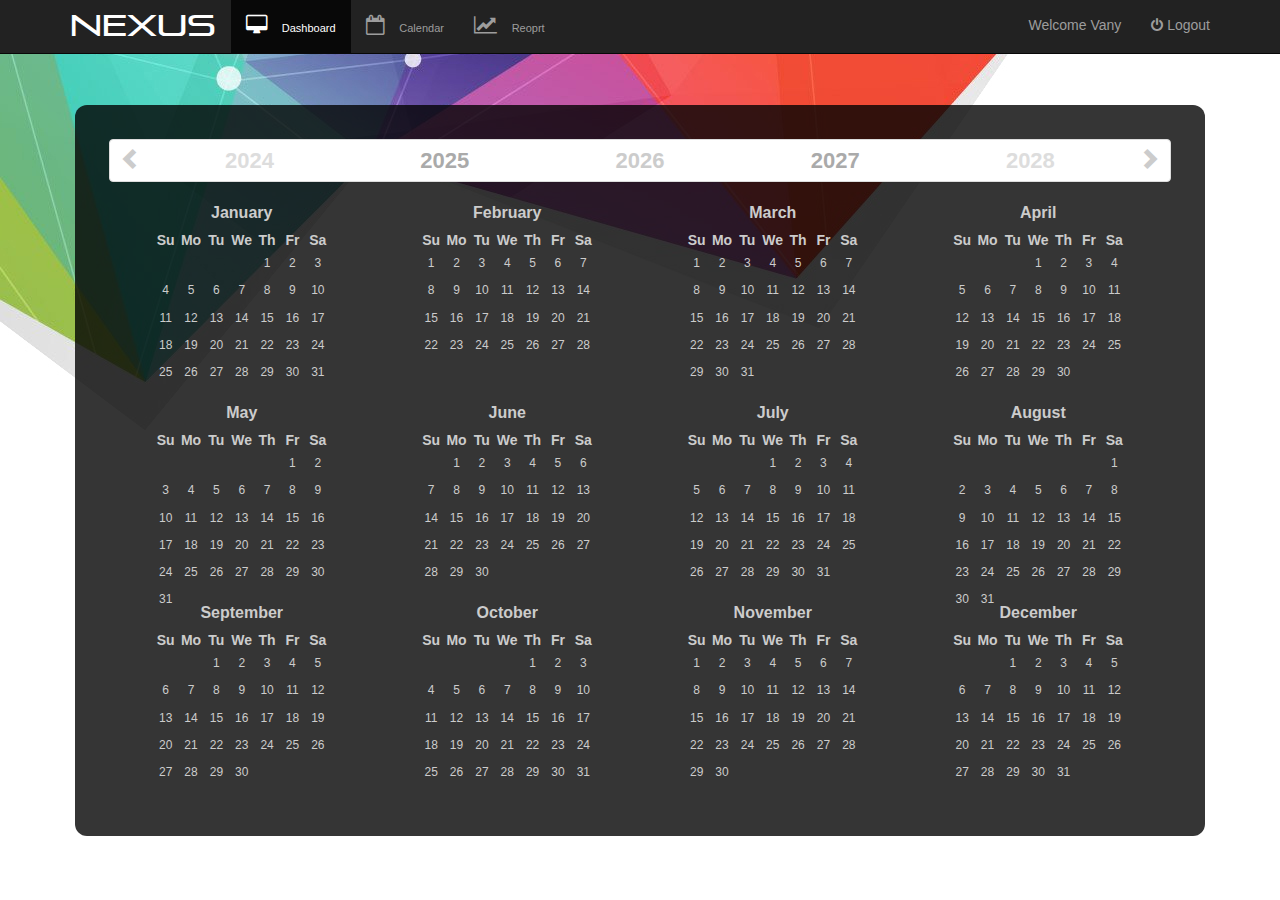
<file: index.html>
<!DOCTYPE html>
<html lang="en">
<head>
  <title>Nexus</title>
  <meta charset="utf-8">
  <meta name="viewport" content="width=device-width, initial-scale=1">
  <link rel="stylesheet" href="https://maxcdn.bootstrapcdn.com/bootstrap/3.3.7/css/bootstrap.min.css">
  <link href="font-awesome/css/font-awesome.min.css" rel="stylesheet" type="text/css">
  <link href="css/bootstrap-year-calendar.css" rel="stylesheet">
  
  <!-- my styles -->
  <link href="css/styles.css" rel="stylesheet">
  
  <script src="js/jquery.js"></script>
  <script src="js/bootstrap-year-calendar.js"></script>
  <script src="js/bootstrap-datepicker.min.js"></script>
  <script src="https://maxcdn.bootstrapcdn.com/bootstrap/3.3.7/js/bootstrap.min.js"></script>
  <script src="js/bootstrap-popover.js"></script>

  
</head>
<body class="dashbody">

	<nav class="navbar navbar-inverse navbar-fixed-top" role="navigation">
    
            <div class="container">
            
                <div class="navbar-header">
                  <button type="button" class="navbar-toggle" data-toggle="collapse" data-target="#myNavbar">
                    <span class="icon-bar"></span>
                    <span class="icon-bar"></span>
                    <span class="icon-bar"></span> 
                  </button>
                  <a class="navbar-brand" href="#" id="logo-sm">Nexus</a>
                </div>
        
                <div class="collapse navbar-collapse" id="myNavbar">
                  <ul class="nav navbar-nav nav-fonts">
                    
                    <li class="active">
                    	<a href="#">
                        <i class="fa fa-desktop" aria-hidden="true"></i>
                        <span class="nav-title">&nbsp;&nbsp;&nbsp;Dashboard</span>
                    	</a>
                    </li>
                    <li>
                    	<a href="calendar.html">
                        	<i class="fa fa-calendar-o" aria-hidden="true"></i>
                            <span class="nav-title">&nbsp;&nbsp;&nbsp;Calendar</span>
                        </a>
                    </li> 
                    <li>
                    	<a href="#">
                        	<i class="fa fa-line-chart" aria-hidden="true"></i></i>
                            <span class="nav-title">&nbsp;&nbsp;&nbsp;Reoprt</span>
                        </a>
                    </li> 
                  </ul>
                  <ul class="nav navbar-nav navbar-right">
                    <li><!-- User welcome info --><a href="#">Welcome Vany</a></li>
                    <li><a href="#"><i class="fa fa-power-off" aria-hidden="true"></i> Logout </a></li>
                  </ul>
                  </div>
                </div>
       
        
    </nav>
    <div class="spacer"></div>
    <div class="spacer"></div>
<div class="container">
<!-- side nav -->
		<!--<div class="sidepanel">
            
            	<div class="spacer-2">
                </div>
            
            	<div>
            	  <p >Tasks Panel</p><hr></div>
                
                <div >
                	<div class="sidepanel-buttons">
                    	<i class="fa fa-list-alt" aria-hidden="true"></i><br>
                        <p class="nav-title">Manage</p>
						
                    </div>
                    
                    <div class="sidepanel-buttons">
                    	<i class="fa fa-list" aria-hidden="true"></i><br>
                        <p class="nav-title">List</p>
						
                    </div>
                    
                    <div class="sidepanel-buttons">
                    	<i class="fa fa-line-chart" aria-hidden="true"></i><br>
                        <p class="nav-title">Report</p>
						
                    </div>
                    
                    <div class="sidepanel-buttons">
                    	<i class="fa fa-file" aria-hidden="true"></i><br>
                        <p class="nav-title">File Manager</p>
						
                    </div>
                	
                </div>
                
                <div class="spacer-2">
                </div>
                
                <div class="spacer-2">&nbsp;
                </div>
            	
            	</div>
<!--end side nav-->    
    
<!-- main content -->
<div id="id01"></div>
    <div class="continer main-panel">
        <div data-provide="calendar" id="calendar"></div>
        
    	
        
        
            <div class="modal fade" id="event-modal" role="dialog">
                <div class="modal-dialog">
                
                  <!-- Modal content-->
                  <div class="modal-content">
                    <div class="modal-header">
                      <button type="button" class="close" data-dismiss="modal">&times;</button>
                      <h4 class="modal-title" id="mod-title"></h4>
                    </div>
                    <div class="modal-body">
                      <form class="form-group">
                      
                      	
                        <input name="event-index" type="text" style="display:none" class="form-control">
						<input name="event-name" type="text" placeholder="Enter Task Name" class="form-control" required data-validation-required-message="Please enter a Task Name.">
						<br>
						<textarea name="event-location" type="text" placeholder="Enter Description" class="form-control" required data-validation-required-message="Please enter the Description"></textarea>
                        <br>
                        <div class="input-group input-daterange" data-provide="datepicker">
							<input name="event-start-date" type="text" class="form-control" data-date-format="yyyy-mm-dd" disabled>
							<span class="input-group-addon">to</span>
							<input name="event-end-date" type="text" class="form-control" data-date-format="yyyy-mm-dd" disabled>
                            
						</div>
                            
<!--employee select------------------------------------------------------------------------------------------- -->
                            
                            <h6 style="text-align:left">Assign Task to:</h6>
                            <div class="row">
                            	<div class="col-lg-12">
                                    <select name="event-employees" style="width:100%" multiple="multiple">
                                      <option value="1" class="assigned">John Mark Martinez</option>
                                      <option value="2" class="assigned">Vanny Anne Veloso</option>
                                      <option value="3" class="assigned">John Frades</option>
                                      <option value="4" class="assigned">Kaye Pada</option>
                                    </select>
                                </div>
                               
                            </div>
                            
<!--end employee select--------------------------------------------------------------------------------------- -->
                            
                            
                            <div class="row">
                            	
                            	<div class="col-lg-5">
                                	<h6 style="text-align:left">Priority:</h6>
                                    <select name="event-priority" style="width:100%">
                                        <option value="low">Low</option>
                                        <option value="mid">Mid</option>
                                        <option value="high">High</option>
                                        
                                    </select>
                                </div>
                                <div class="col-lg-2">
                                	
                                
                                </div>
                                <div class="col-lg-5">
                                   
                                </div>
                            </div>
                            
                            
  							
                      </form>
                    </div>
                    <div class="modal-footer">
                      	
                        <button type="submit" class="btn btn-success" id="done-event" data-dismiss="modal">Done</button>
                      	<button type="submit" class="btn btn-success" id="save-event" data-dismiss="modal">Save</button>
                        <button type="button" class="btn btn-default" data-dismiss="modal">Close</button>
                        
                        
                    </div>
                  </div>
                  <!-- modal end-->
                </div>
              </div>
            </div>
        
        
       
    	
        
       
      	
    </div>
<!-- main end -->
</div>
</body>
</html>
</file>
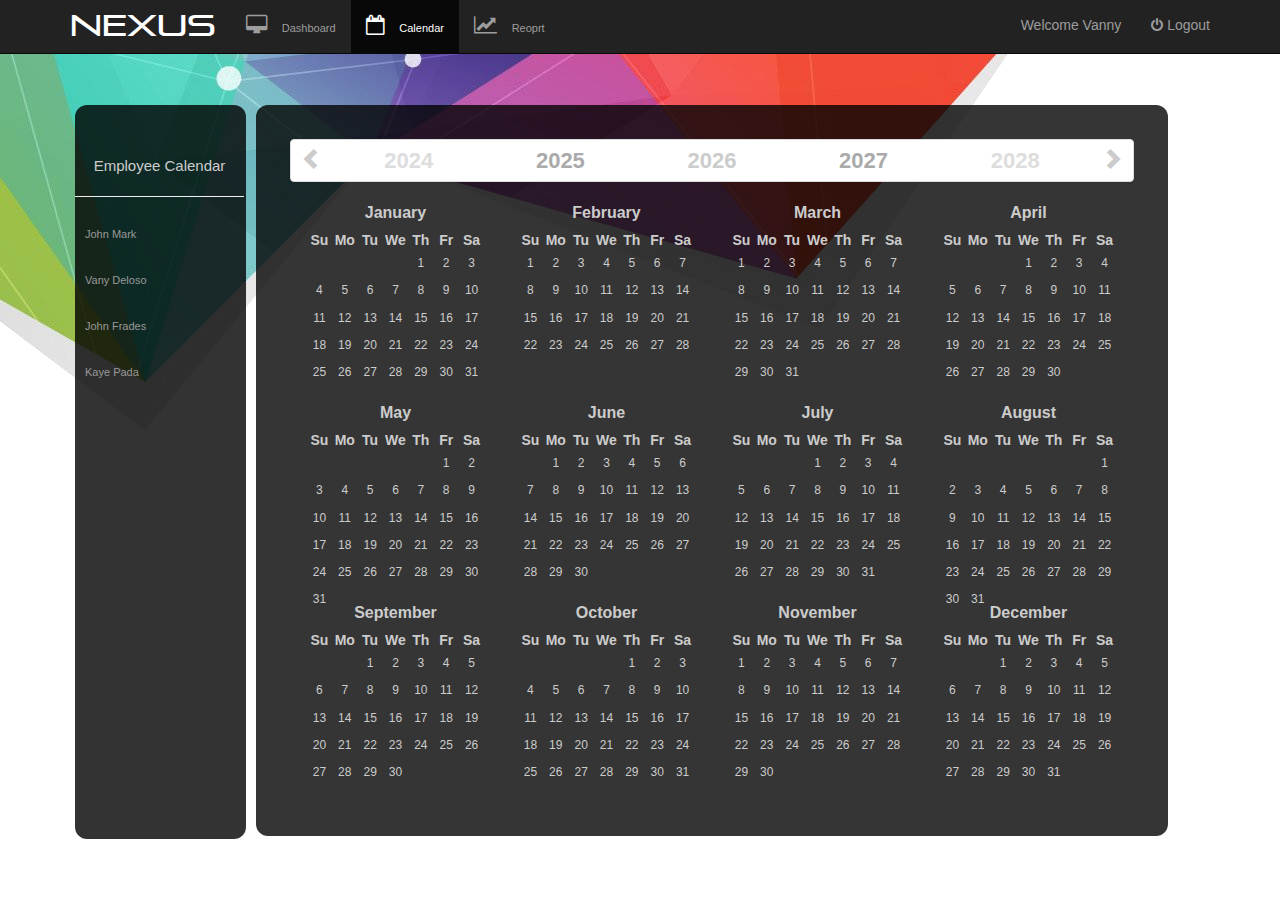
<file: calendar.html>
<!DOCTYPE html>
<html lang="en">
<head>
  <title>Nexus</title>
  <meta charset="utf-8">
  <meta name="viewport" content="width=device-width, initial-scale=1">
  <link rel="stylesheet" href="https://maxcdn.bootstrapcdn.com/bootstrap/3.3.7/css/bootstrap.min.css">
  <link href="font-awesome/css/font-awesome.min.css" rel="stylesheet" type="text/css">
  <link href="css/bootstrap-year-calendar.css" rel="stylesheet">
  
  <!-- my styles -->
  <link href="css/styles.css" rel="stylesheet">
  
  <script src="https://ajax.googleapis.com/ajax/libs/jquery/3.1.1/jquery.min.js"></script>
  <script src="js/bootstrap-year-calendar.js"></script>
  <script src="js/bootstrap-datepicker.min.js"></script>
  <script src="https://maxcdn.bootstrapcdn.com/bootstrap/3.3.7/js/bootstrap.min.js"></script>
  <script src="js/bootstrap-popover.js"></script>
</head>
<body class="dashbody">

	<nav class="navbar navbar-inverse navbar-fixed-top" role="navigation">
    
            <div class="container">
            
                <div class="navbar-header">
                  <button type="button" class="navbar-toggle" data-toggle="collapse" data-target="#myNavbar">
                    <span class="icon-bar"></span>
                    <span class="icon-bar"></span>
                    <span class="icon-bar"></span> 
                  </button>
                  <a class="navbar-brand" href="#" id="logo-sm">Nexus</a>
                </div>
        
                <div class="collapse navbar-collapse" id="myNavbar">
                  <ul class="nav navbar-nav nav-fonts">
                    
                    <li>
                    	<a href="index.html">
                        <i class="fa fa-desktop" aria-hidden="true"></i>
                        <span class="nav-title">&nbsp;&nbsp;&nbsp;Dashboard</span>
                    	</a>
                    </li>
                    <li  class="active">
                    	<a href="#">
                        	<i class="fa fa-calendar-o" aria-hidden="true"></i>
                            <span class="nav-title">&nbsp;&nbsp;&nbsp;Calendar</span>
                        </a>
                    </li> 
                    <li>
                    	<a href="#">
                        	<i class="fa fa-line-chart" aria-hidden="true"></i></i>
                            <span class="nav-title">&nbsp;&nbsp;&nbsp;Reoprt</span>
                        </a>
                    </li> 
                  </ul>
                  <ul class="nav navbar-nav navbar-right">
                    <li><!-- User welcome info --><a href="#">Welcome Vanny</a></li>
                    <li><a href="#"><i class="fa fa-power-off" aria-hidden="true"></i> Logout </a></li>
                  </ul>
                  </div>
                </div>
       
        
    </nav>
    <div class="spacer"></div>
    <div class="spacer"></div>
<div class="container">
<!-- side nav -->
		<div class="sidepanel">
            
            	<div class="spacer-2">
                </div>
            
            	<div>
            	  <p >Employee Calendar</p><hr></div>
                
                <div class="employee-list">
                	<div class="sidepanel-buttons">
                    	
                        <p class="nav-title">John Mark</p>
						
                    </div>
                    
                    <div class="sidepanel-buttons">
                    	
                        <p class="nav-title">Vany Deloso</p>
						
                    </div>
                    
                    <div class="sidepanel-buttons">
                    	
                        <p class="nav-title">John Frades</p>
						
                    </div>
                    
                    <div class="sidepanel-buttons">
                    	
                        <p class="nav-title">Kaye Pada</p>
						
                    </div>
                	
                </div>
                
                <div class="spacer-2">
                </div>
                
                <div class="spacer-2">&nbsp;
                </div>
            	
            	</div>
<!--end side nav-->    
    
<!-- main content -->
    <div class="main-panel" style="width:80%">
        <div data-provide="calendar" id="calendar"></div>
        
    	
        
        
            <div class="modal fade" id="event-modal" role="dialog">
                <div class="modal-dialog">
                
                  <!-- Modal content-->
                  <div class="modal-content">
                    <div class="modal-header">
                      <button type="button" class="close" data-dismiss="modal">&times;</button>
                      <h4 class="modal-title" id="mod-title"></h4>
                    </div>
                    <div class="modal-body">
                      <form class="form-group">
                      
                      	
                        <input name="event-index" type="text" style="display:none" class="form-control">
						<input name="event-name" type="text" placeholder="Enter Task Name" class="form-control" required data-validation-required-message="Please enter a Task Name.">
						<br>
						<textarea name="event-location" type="text" placeholder="Enter Description" class="form-control" required data-validation-required-message="Please enter the Description"></textarea>
                        <br>
                        <div class="input-group input-daterange" data-provide="datepicker">
							<input name="event-start-date" type="text" class="form-control" disabled>
							<span class="input-group-addon">to</span>
							<input name="event-end-date" type="text" class="form-control" disabled>
						</div>
                            
<!--employee select------------------------------------------------------------------------------------------- -->
                            
                            <h6 style="text-align:left">Assign Task to:</h6>
                            <div class="row">
                            	<div class="col-lg-12">
                                    <select name="event-employees" style="width:100%" multiple>
                                      <option value="1">John Mark Martinez</option>
                                      <option value="2">Vany Deloso</option>
                                      <option value="3">John Frades</option>
                                      <option value="4">Kaye Pada</option>
                                    </select>
                                </div>
                               
                            </div>
                            
<!--end employee select--------------------------------------------------------------------------------------- -->
                            
                            
                            <div class="row">
                            	
                            	<div class="col-lg-5">
                                	<h6 style="text-align:left">Priority:</h6>
                                    <select name="event-priority" style="width:100%">
                                        <option value="low">Low</option>
                                        <option value="mid">Mid</option>
                                        <option value="high">High</option>
                                        
                                    </select>
                                </div>
                                <div class="col-lg-2">
                                	
                                
                                </div>
                                <div class="col-lg-5">
                                   
                                </div>
                            </div>
                            
                            
  							
                      </form>
                    </div>
                    <div class="modal-footer">
                      	<button type="button" class="btn btn-default" data-dismiss="modal">Close</button>
                        <button type="submit" class="btn btn-success" id="done-event" data-dismiss="modal">Done</button>
                      	<button type="submit" class="btn btn-success" id="save-event" data-dismiss="modal">Save</button>
                        
                        
                    </div>
                  </div>
                  <!-- modal end-->
                </div>
              </div>
            </div>
        
        
       
    	
        
        
      	
    </div>
<!-- main end -->
</div>
</body>
</html>
</file>
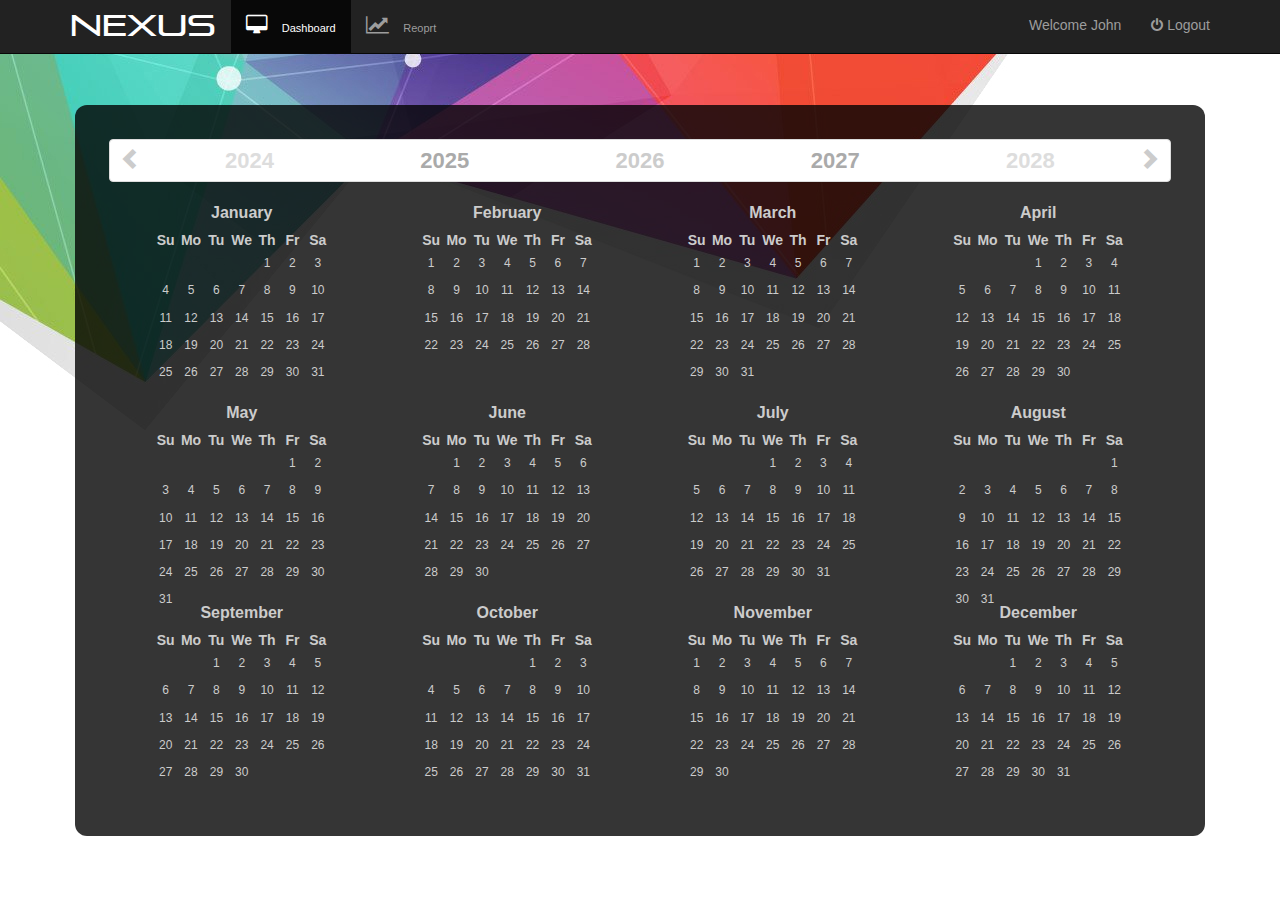
<file: index-employee.html>
<!DOCTYPE html>
<html lang="en">
<head>
  <title>Nexus</title>
  <meta charset="utf-8">
  <meta name="viewport" content="width=device-width, initial-scale=1">
  <link rel="stylesheet" href="https://maxcdn.bootstrapcdn.com/bootstrap/3.3.7/css/bootstrap.min.css">
  <link href="font-awesome/css/font-awesome.min.css" rel="stylesheet" type="text/css">
  <link href="css/bootstrap-year-calendar.css" rel="stylesheet">
  
  <!-- my styles -->
  <link href="css/styles.css" rel="stylesheet">
  
  <script src="https://ajax.googleapis.com/ajax/libs/jquery/3.1.1/jquery.min.js"></script>
  <script src="js/bootstrap-year-calendar.js"></script>
  <script src="js/bootstrap-datepicker.min.js"></script>
  <script src="https://maxcdn.bootstrapcdn.com/bootstrap/3.3.7/js/bootstrap.min.js"></script>
  <script src="js/bootstrap-popover.js"></script>
</head>
<body class="dashbody">

	<nav class="navbar navbar-inverse navbar-fixed-top" role="navigation">
    
            <div class="container">
            
                <div class="navbar-header">
                  <button type="button" class="navbar-toggle" data-toggle="collapse" data-target="#myNavbar">
                    <span class="icon-bar"></span>
                    <span class="icon-bar"></span>
                    <span class="icon-bar"></span> 
                  </button>
                  <a class="navbar-brand" href="#" id="logo-sm">Nexus</a>
                </div>
        
                <div class="collapse navbar-collapse" id="myNavbar">
                  <ul class="nav navbar-nav nav-fonts">
                    
                    <li class="active">
                    	<a href="#">
                        <i class="fa fa-desktop" aria-hidden="true"></i>
                        <span class="nav-title">&nbsp;&nbsp;&nbsp;Dashboard</span>
                    	</a>
                    </li>
                    
                    <li>
                    	<a href="#">
                        	<i class="fa fa-line-chart" aria-hidden="true"></i></i>
                            <span class="nav-title">&nbsp;&nbsp;&nbsp;Reoprt</span>
                        </a>
                    </li> 
                  </ul>
                  <ul class="nav navbar-nav navbar-right">
                    <li><!-- User welcome info --><a href="#">Welcome John</a></li>
                    <li><a href="#"><i class="fa fa-power-off" aria-hidden="true"></i> Logout </a></li>
                  </ul>
                  </div>
                </div>
       
        
    </nav>
    <div class="spacer"></div>
    <div class="spacer"></div>
<div class="container">
<!-- side nav -->
		<!--<div class="sidepanel">
            
            	<div class="spacer-2">
                </div>
            
            	<div>
            	  <p >Tasks Panel</p><hr></div>
                
                <div >
                	<div class="sidepanel-buttons">
                    	<i class="fa fa-list-alt" aria-hidden="true"></i><br>
                        <p class="nav-title">Manage</p>
						
                    </div>
                    
                    <div class="sidepanel-buttons">
                    	<i class="fa fa-list" aria-hidden="true"></i><br>
                        <p class="nav-title">List</p>
						
                    </div>
                    
                    <div class="sidepanel-buttons">
                    	<i class="fa fa-line-chart" aria-hidden="true"></i><br>
                        <p class="nav-title">Report</p>
						
                    </div>
                    
                    <div class="sidepanel-buttons">
                    	<i class="fa fa-file" aria-hidden="true"></i><br>
                        <p class="nav-title">File Manager</p>
						
                    </div>
                	
                </div>
                
                <div class="spacer-2">
                </div>
                
                <div class="spacer-2">&nbsp;
                </div>
            	
            	</div>
<!--end side nav-->    
    
<!-- main content -->
    <div class="continer main-panel">
        <div data-provide="calendar" id="calendar"></div>
        
    	
        
        
            <div class="modal fade" id="event-modal" role="dialog">
                <div class="modal-dialog">
                
                  <!-- Modal content-->
                  <div class="modal-content">
                    <div class="modal-header">
                      <button type="button" class="close" data-dismiss="modal">&times;</button>
                      <h4 class="modal-title" id="mod-title"></h4>
                    </div>
                    <div class="modal-body">
                      <form class="form-group">
                      
                      	
                        <input name="event-index" type="text" style="display:none" class="form-control">
						<input name="event-name" type="text" placeholder="Enter Task Name" class="form-control" required data-validation-required-message="Please enter a Task Name.">
						<br>
						<textarea name="event-location" type="text" placeholder="Enter Description" class="form-control" required data-validation-required-message="Please enter the Description"></textarea>
                        <br>
                        <div class="input-group input-daterange" data-provide="datepicker">
							<input name="event-start-date" type="text" class="form-control" disabled>
							<span class="input-group-addon">to</span>
							<input name="event-end-date" type="text" class="form-control" disabled>
						</div>
                            
<!--employee select------------------------------------------------------------------------------------------- -->
                            
                            <h6 style="text-align:left">Assign Task to:</h6>
                            <div class="row">
                            	<div class="col-lg-12">
                                    <select name="event-employees" style="width:100%" multiple="multiple">
                                      <option value="1">John Mark Martinez</option>
                                      <option value="2">Vanny Anne Veloso</option>
                                      <option value="3">John Frades</option>
                                      <option value="4">Kaye Pada</option>
                                    </select>
                                </div>
                               
                            </div>
                            
<!--end employee select--------------------------------------------------------------------------------------- -->
                            
                            
                            <div class="row">
                            	
                            	<div class="col-lg-5">
                                	<h6 style="text-align:left">Priority:</h6>
                                    <select name="event-priority" style="width:100%">
                                        <option value="low">Low</option>
                                        <option value="mid">Mid</option>
                                        <option value="high">High</option>
                                        
                                    </select>
                                </div>
                                <div class="col-lg-2">
                                	
                                
                                </div>
                                <div class="col-lg-5">
                                   
                                </div>
                            </div>
                            
                            
  							
                      </form>
                    </div>
                    <div class="modal-footer">
                      	
                        <button type="submit" class="btn btn-success" id="done-event" data-dismiss="modal">Done</button>
                      	<button type="submit" class="btn btn-success" id="save-event" data-dismiss="modal">Save</button>
                        <button type="button" class="btn btn-default" data-dismiss="modal">Close</button>
                        
                        
                    </div>
                  </div>
                  <!-- modal end-->
                </div>
              </div>
            </div>
        
        
       
    	
        
        
      	
    </div>
<!-- main end -->
</div>
</body>
</html>
</file>
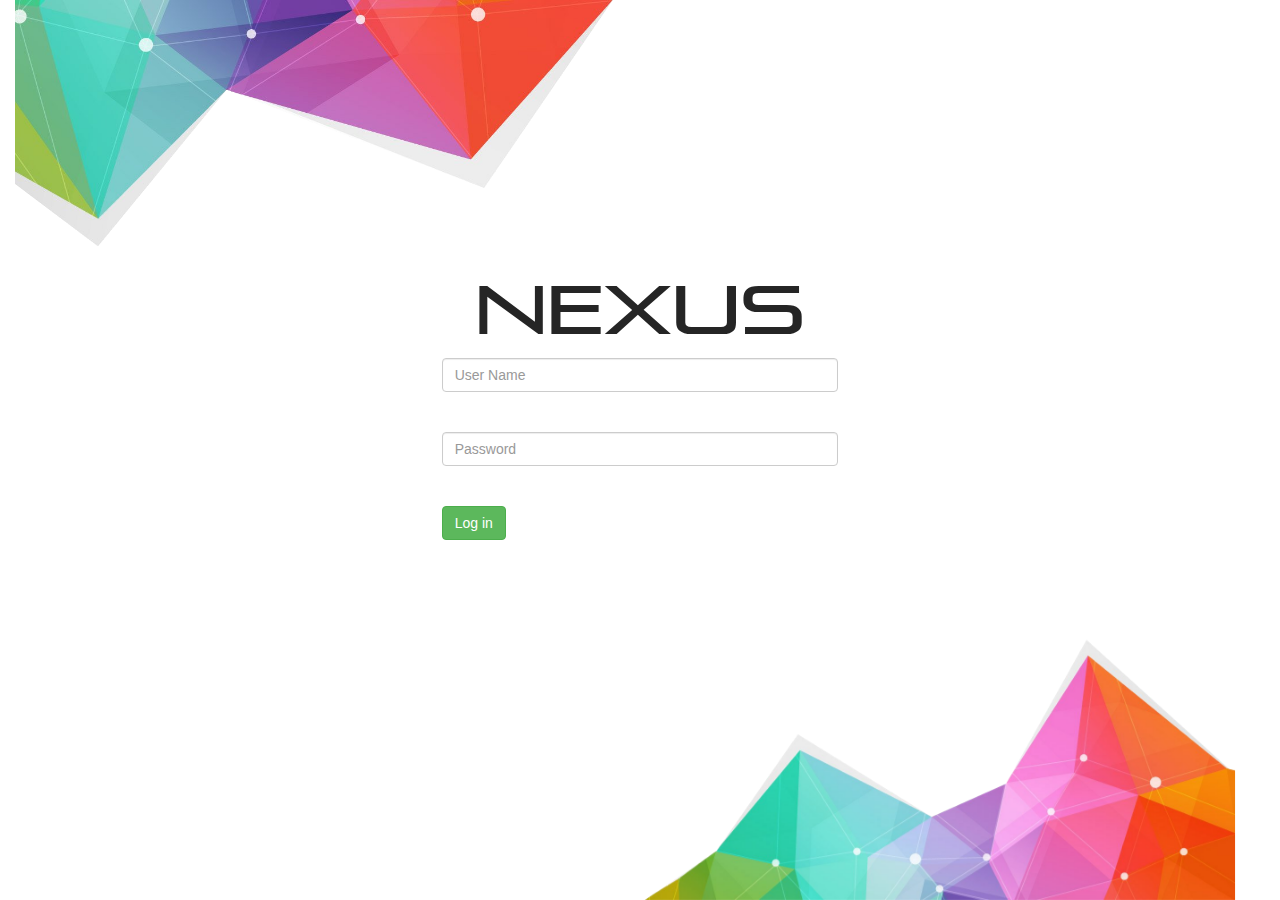
<file: login.html>
<!DOCTYPE html>
<html>
<head>
<meta charset="UTF-8">
<link rel="stylesheet" href="https://maxcdn.bootstrapcdn.com/bootstrap/3.3.7/css/bootstrap.min.css">
<link href="css/styles.css" rel="stylesheet">
<!--<link rel="stylesheet" href="https://maxcdn.bootstrapcdn.com/bootstrap/3.3.7/css/bootstrap.min.css">-->

<title>Nexus</title>
</head>

<body>
<div class="row">
	<div>
        <div class="col-lg-12">
            <div class="col-lg-6" >
                <img src="images/topleft.png" class="img-responsive">
            </div>
            <div class="col-lg-6">
            </div>
        </div>
        
        
          
        
        
    <div>
    	<div class="col-lg-12">
        	
            <div class="col-lg-4"> </div>
            
            <!-- start Form-->
            <div class="col-lg-4">
                <h1 id="logo" align="center"> Nexus </h1>
                <div class="control-group">
                            
                            
                            
                        
                                <form class="form-group" >
                                    		
                                            
                                                
                                                <input type="text" id="bottommargin" class="form-control" placeholder="User Name">
                                            	<br/>
                                                
                                                <input type="password" id="bottommargin" class="form-control" placeholder="Password">
                                           	    <br/>                                        
                                            
  											<button type="submit" class="btn btn-success"> Log in</span></button>
  
                                            
                                            
                                        
                                        
                            
                                 </form>
                             
                         </div>
            
            </div>
        
        
        
        
        <div class="col-lg-4"></div>
    </div>
    </div>
    
    
    
    
    
    <div id="footer" class="col-lg-12">
    	<div class="col-lg-6">
        </div>
        <div class="col-lg-6">
    		<img src="images/bottomright.png" class="img-responsive">
        </div>
    
    </div>
</div>
</body>

</html>
</file>
<file: css/styles.css>
.dashbody{
	background-image:url(../images/topleft.jpg);
	background-repeat:no-repeat;

}


@font-face {
    font-family: purien;
    src:url(../fonts/pirulenrg.ttf)
}

@font-face {
    font-family: basic-title;
    src:url(../fonts/basictitlefont.ttf)
}

@font-face {
    font-family: apple;
    src:url(../fonts/AppleGaramond.ttf)
}

.font-puren {
	font-family:purien;
}

.font-basic-title {
	font-family:basic-title;
}

.font-apple {
	font-family:apple;
}

/* top css */

#logo
{
	font-family:purien;
	font-size:68px;
	color: #252525;
}

#logo-sm
{
	font-family:purien;
	font-size:30px;
	color: #fff;
	
}

.nav-fonts{
	font-size:20px;
	width:60ps;
	line-height: 30px;
}

.nav-title{
	font-size:11px;
}



/* end top css */
/*
#bg{
	background:	#666666;
	background-image:url(../images/bg2.jpg);
}
*/

/* modal */


/*modal end*/
.form-login{
	
	background:#FFF;
}

.v-center-align{
	vertical-align:central;
}

.h-right-align{
	text-align:right;
}

.btn-login{
	background-color:#00CC00;
	border: none;
	padding: 5px;
}

.spacer{
	margin-top:100px;
}

.spacer-2{
	margin-top:50px;
}

.sidepanel{
	border-radius: 12px;
	font-size:15px;
	text-align:center;
	width:15%;
	margin:5px;
	float:left;
	color:#CCCCCC;
	background-color:rgba(0, 0, 0, 0.8);
	padding-right:2px;
	
}

.employee-list{
	height: 550px;
    overflow-y: scroll;
	
	
	
}



.sidepanel-buttons{
	
	padding-top:10px;
	padding-bottom:10px;
	text-align:left;
	padding-left:10px;
	padding-right:10px;
	float:left;
	font-size:35px;
	color:#999;
	width:100%;
	-webkit-transition: all 0.5s ease;
	-moz-transition: all 0.5s ease;
	-o-transition: all 0.5s ease;
	-ms-transition: all 0.5s ease;
}

.sidepanel-buttons:hover{
	
	background-color:#09F;
	color:#FFF;
}

.task-manager{
	text-align:left;
	padding:10px;
}

.overflowing{
	float:left;
	padding:0px;
	overflow-y: auto;
	width:100%;
	height: 200px;
	background-color:#fff;
}


.btn-round {
  display:block;
  height: 40px;
  width: 40px;
  border-radius: 50%;
  background-color:#999;
  
  
}
#message{
	height:280px;
}

.main-panel{
	border-radius: 12px;
	font-size:15px;
	text-align:center;
	margin:5px;
	/*width:80%;*/
	padding:30px;
	float:left;
	color:#CCCCCC;
	background-color:rgba(3, 3, 3, 0.8);
}

#wrapper {
	padding-top:40px;
    width: 90%;
    margin: 0 auto;
	background:#333;
}
#event-modal{
	color:#333333;
}

#column{
	float:left;
	width:50%;
	
}
#leftcol{
	width:20%;
	float:left;
}
#rightcol{
	width:80%;
	float:right;
}

/*List View*/


.list-view.ul {
  list-style-type: none;
  margin: 0;
  padding: 0;
  width:100%;
}
 
.list-view.li {
  font: 200 20px/1.5 Helvetica, Verdana, sans-serif;
  border-bottom: 1px solid #ccc;
  
}
 
.list-view.li:last-child {
  border: none;
}
 
.list-view.li a {
  text-decoration: none;
  color: #000;
  display: block;
  font-size:15px;
 
  -webkit-transition: font-size 0.3s ease, background-color 0.3s ease;
  -moz-transition: font-size 0.3s ease, background-color 0.3s ease;
  -o-transition: font-size 0.3s ease, background-color 0.3s ease;
  -ms-transition: font-size 0.3s ease, background-color 0.3s ease;
  transition: font-size 0.3s ease, background-color 0.3s ease;
}
 
.list-view.li a:hover {
  
  background-color:#09F;
	color:#FFF;
}


/* bottom css*/

#footer {
	
	z-index: -1;
	position:fixed;
	bottom:0;

}


#bottommargin{
	margin-bottom:20px;
}

/* Overflow*/
.mngReport {
    
    width: 100%;
    height: 768px;
    overflow: scroll;
	text-align:left;
	font-size:10px;
	
}


.mngReport.table {
	border:1px;
	border-color:#666;
}
</file>
